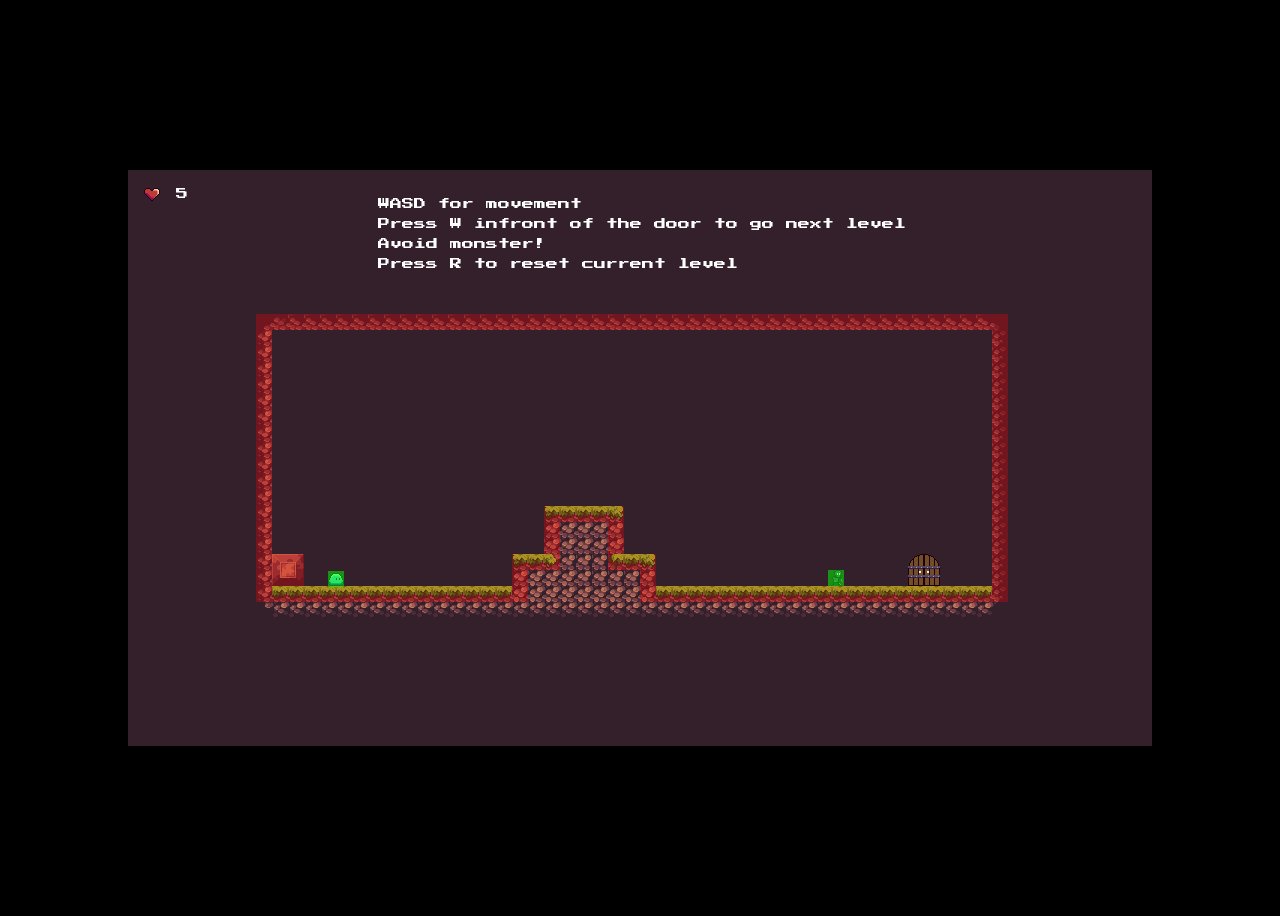
<file: index.html>
<!DOCTYPE html>
<html lang="en">
<head>
    <meta charset="UTF-8">
    <meta name="viewport" content="width=device-width, initial-scale=1.0">
    <title>Slime Quest</title>
    <link href="https://fonts.googleapis.com/css2?family=Press+Start+2P&display=swap" rel="stylesheet">
    <link rel="stylesheet" href="index.css">
</head>
<body>
    <canvas></canvas>

    <script src="js/classes/Collision.js"></script>
    <script src="js/classes/Sprite.js"></script>
    <script src="js/classes/Door.js"></script>
    <script src="js/classes/Enemy.js"></script>
    <script src="js/classes/Player.js"></script>
    <script src="js/eventListeners.js"></script>
    <script src="js/utils.js"></script>
    <script src="js/data.js"></script>
    <script src="js/animation.js"></script>
    <script src="index.js"></script>
</body>
</html>
</file>
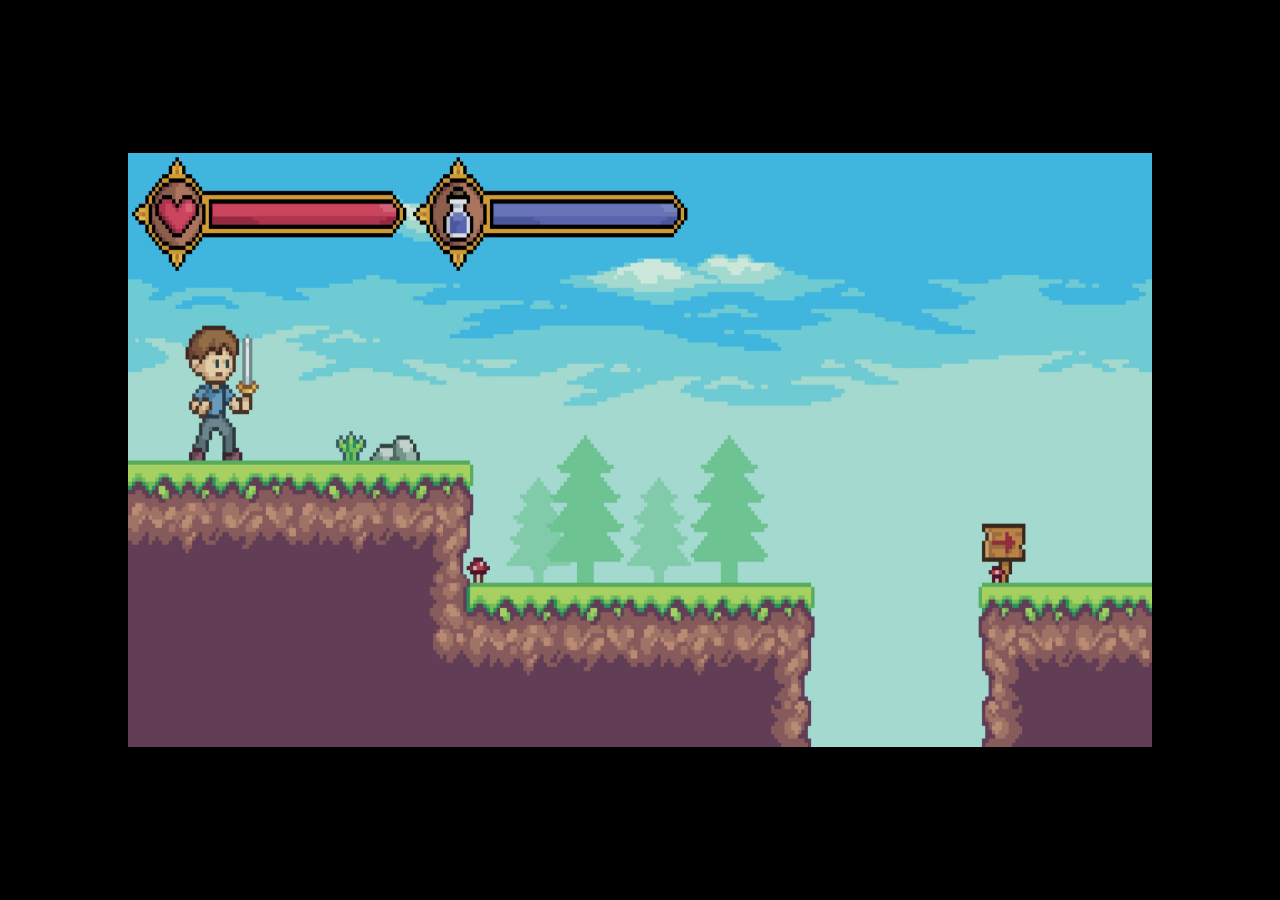
<file: try/try.html>
<!DOCTYPE html>
<html lang="en">
<head>
    <meta charset="UTF-8">
    <meta name="viewport" content="width=device-width, initial-scale=1.0">
    <title>try</title>
    <link rel="stylesheet" href="try.css">
</head>
<body>
    <canvas></canvas>
    <script src="try.js"></script>
</body>
</html>
</file>
<file: index.css>
body {
    background-color: black;
    display: flex;
    justify-content: center;
    align-items: center;
    height: 100vh;
    font-family: 'Press Start 2P', cursive;
}
</file>
<file: try/try.css>
body {
    margin: 0;
    display: flex;
    justify-content: center;
    align-items: center;
    height: 100vh;
    background-color: black;
}
</file>
